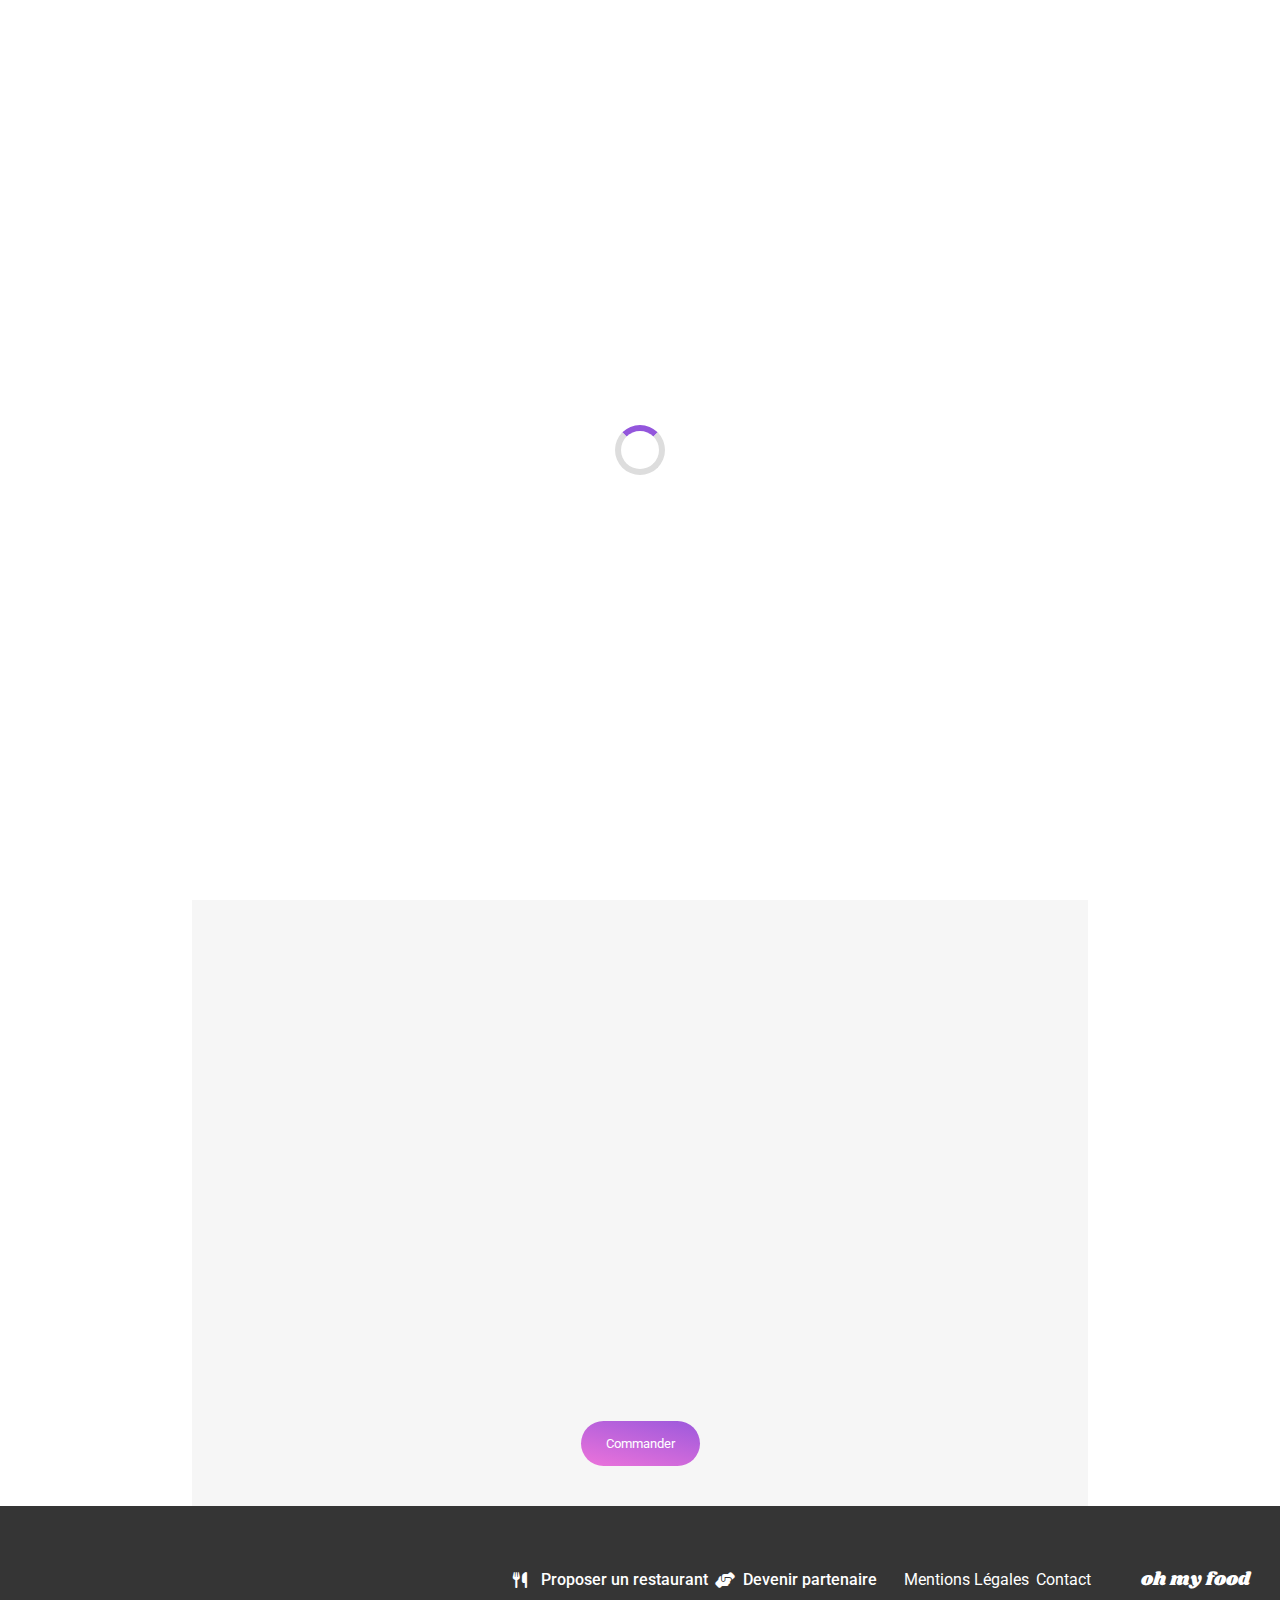
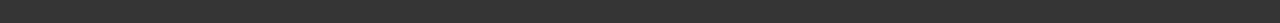
<file: restaurants/restaurant_1.html>
<!DOCTYPE html>
<html lang="en">
  <head>
    <meta charset="UTF-8" />
    <meta name="viewport" content="width=device-width, initial-scale=1.0" />
    <title>Document</title>
    <link
      href="https://fonts.googleapis.com/css2?family=Roboto:wght@400;700&family=Shrikhand&display=swap"
      rel="stylesheet"
    />
    <link
      rel="stylesheet"
      href="https://cdnjs.cloudflare.com/ajax/libs/font-awesome/6.5.2/css/all.min.css"
    />
    <link rel="stylesheet" href="/resources/css/index.css" />
  </head>
  <body>
    <div class="loader-overlay">
      <div class="spinner"></div>
    </div>
    <div class="layout">
      <header class="header">
        <img
          class="logo_img"
          alt="logo"
          src="/resources/assets/images/logo/ohmyfood.png"
        />
        <a href="/index.html" class="header_link"
          ><i class="fa-solid fa-arrow-left header_icon"></i
        ></a>
      </header>
      <main class="main-restaurant">
        <div class="resturant_hero">
          <img
            src="/resources/assets/images/restaurants/rest_1.jpg"
            alt="restaurant 1"
            class="restaurant_hero_img"
          />
          <div class="block">
            <div class="block_header">
              <h1 class="block_title">La palette du goût</h1>
              <svg
                class="heart-icon"
                width="22"
                height="21"
                viewBox="0 0 22 21"
                fill="none"
                xmlns="http://www.w3.org/2000/svg"
              >
                <path
                  d="M12.2207 2.40527C14.1599 0.222558 17.2057 -0.147219 19.3223 1.62402L19.5244 1.80176C21.9408 4.05164 22.1447 8.0625 20.1152 10.6074L19.9121 10.8496L11.5977 20.2148C11.2807 20.5716 10.8021 20.5941 10.4648 20.2822L10.3994 20.2148L2.08496 10.8496C-0.0847856 8.40259 -0.0235333 4.38556 2.25 2.02539L2.47656 1.80176C4.53112 -0.108075 7.5843 0.134683 9.58887 2.19922L9.78027 2.40527L10.627 3.35742L11.001 3.77734L11.374 3.35742L12.2207 2.40527Z"
                  stroke="#101010"
                />
              </svg>
            </div>
            <div class="block_list">
              <section class="block_info">
                <span class="block_info_title">Entrées</span>
                <div class="block_info_card">
                  <h4>Fricassée d'escargots</h4>
                  <div class="block_info_card_details">
                    <span>Au piment d'Espelette</span>
                    <span class="price">25€</span>
                  </div>
                  <div class="check-slide">
                    <i class="fa-solid fa-circle-check"></i>
                  </div>
                </div>
                <div class="block_info_card">
                  <h4>Foie gras de canard mi-cuit</h4>
                  <div class="block_info_card_details">
                    <span>Et ses copeaux de truffe noire</span>
                    <span class="price">35€</span>
                  </div>
                  <div class="check-slide">
                    <i class="fa-solid fa-circle-check"></i>
                  </div>
                </div>
                <div class="block_info_card">
                  <h4>Œuf au plat</h4>
                  <div class="block_info_card_details">
                    <span>Assaisonné à la truffe sur lit de caviar</span>
                    <span class="price">20€</span>
                  </div>
                  <div class="check-slide">
                    <i class="fa-solid fa-circle-check"></i>
                  </div>
                </div>
              </section>
              <section class="block_info">
                <span class="block_info_title">Plats</span>
                <div class="block_info_card">
                  <h4>Filet de bœuf aux herbes</h4>
                  <div class="block_info_card_details">
                    <span>Accompagné de sa ribambelle de légumes</span>
                    <span class="price">40€</span>
                  </div>
                  <div class="check-slide">
                    <i class="fa-solid fa-circle-check"></i>
                  </div>
                </div>
                <div class="block_info_card">
                  <h4>Parmentier de queue de bœuf</h4>
                  <div class="block_info_card_details">
                    <span>À la truffe noire sur sa purée de panais</span>
                    <span class="price">35€</span>
                  </div>
                  <div class="check-slide">
                    <i class="fa-solid fa-circle-check"></i>
                  </div>
                </div>
                <div class="block_info_card">
                  <h4>Filet de turbot</h4>
                  <div class="block_info_card_details">
                    <span>Aux agrumes</span>
                    <span class="price">44€</span>
                  </div>
                  <div class="check-slide">
                    <i class="fa-solid fa-circle-check"></i>
                  </div>
                </div>
              </section>
              <section class="block_info">
                <span class="block_info_title">Desserts</span>
                <div class="block_info_card">
                  <h4>Paris-Brest</h4>
                  <div class="block_info_card_details">
                    <span>Revisité</span>
                    <span class="price">18€</span>
                  </div>
                  <div class="check-slide">
                    <i class="fa-solid fa-circle-check"></i>
                  </div>
                </div>
                <div class="block_info_card">
                  <h4>Macaron au chocolat d'exception</h4>
                  <div class="block_info_card_details">
                    <span>Et glace à la vanille de Madagascar</span>
                    <span class="price">22€</span>
                  </div>
                  <div class="check-slide">
                    <i class="fa-solid fa-circle-check"></i>
                  </div>
                </div>
                <div class="block_info_card">
                  <h4>Mousse au chocolat</h4>
                  <div class="block_info_card_details">
                    <span>Au piment d'Espelette et à la truffe noire</span>
                    <span class="price">23€</span>
                  </div>
                  <div class="check-slide">
                    <i class="fa-solid fa-circle-check"></i>
                  </div>
                </div>
              </section>
              <div class="command_btn">
                <button class="global_btn">Commander</button>
              </div>
            </div>
          </div>
        </div>
      </main>
      <footer class="footer">
        <h3 class="footer_logo">oh my food</h3>
        <ul class="footer_list">
          <li>
            <a href="#" class="footer_list_bold"
              ><i class="fa-solid fa-utensils"></i> Proposer un restaurant</a
            >
          </li>
          <li>
            <a href="#" class="footer_list_bold">
              <i class="fa-solid fa-handshake-angle"></i> Devenir partenaire</a
            >
          </li>
          <li class="footer_link"><a href="#">Mentions Légales</a></li>
          <li><a href="#">Contact</a></li>
        </ul>
      </footer>
    </div>
  </body>
</html>
</file>
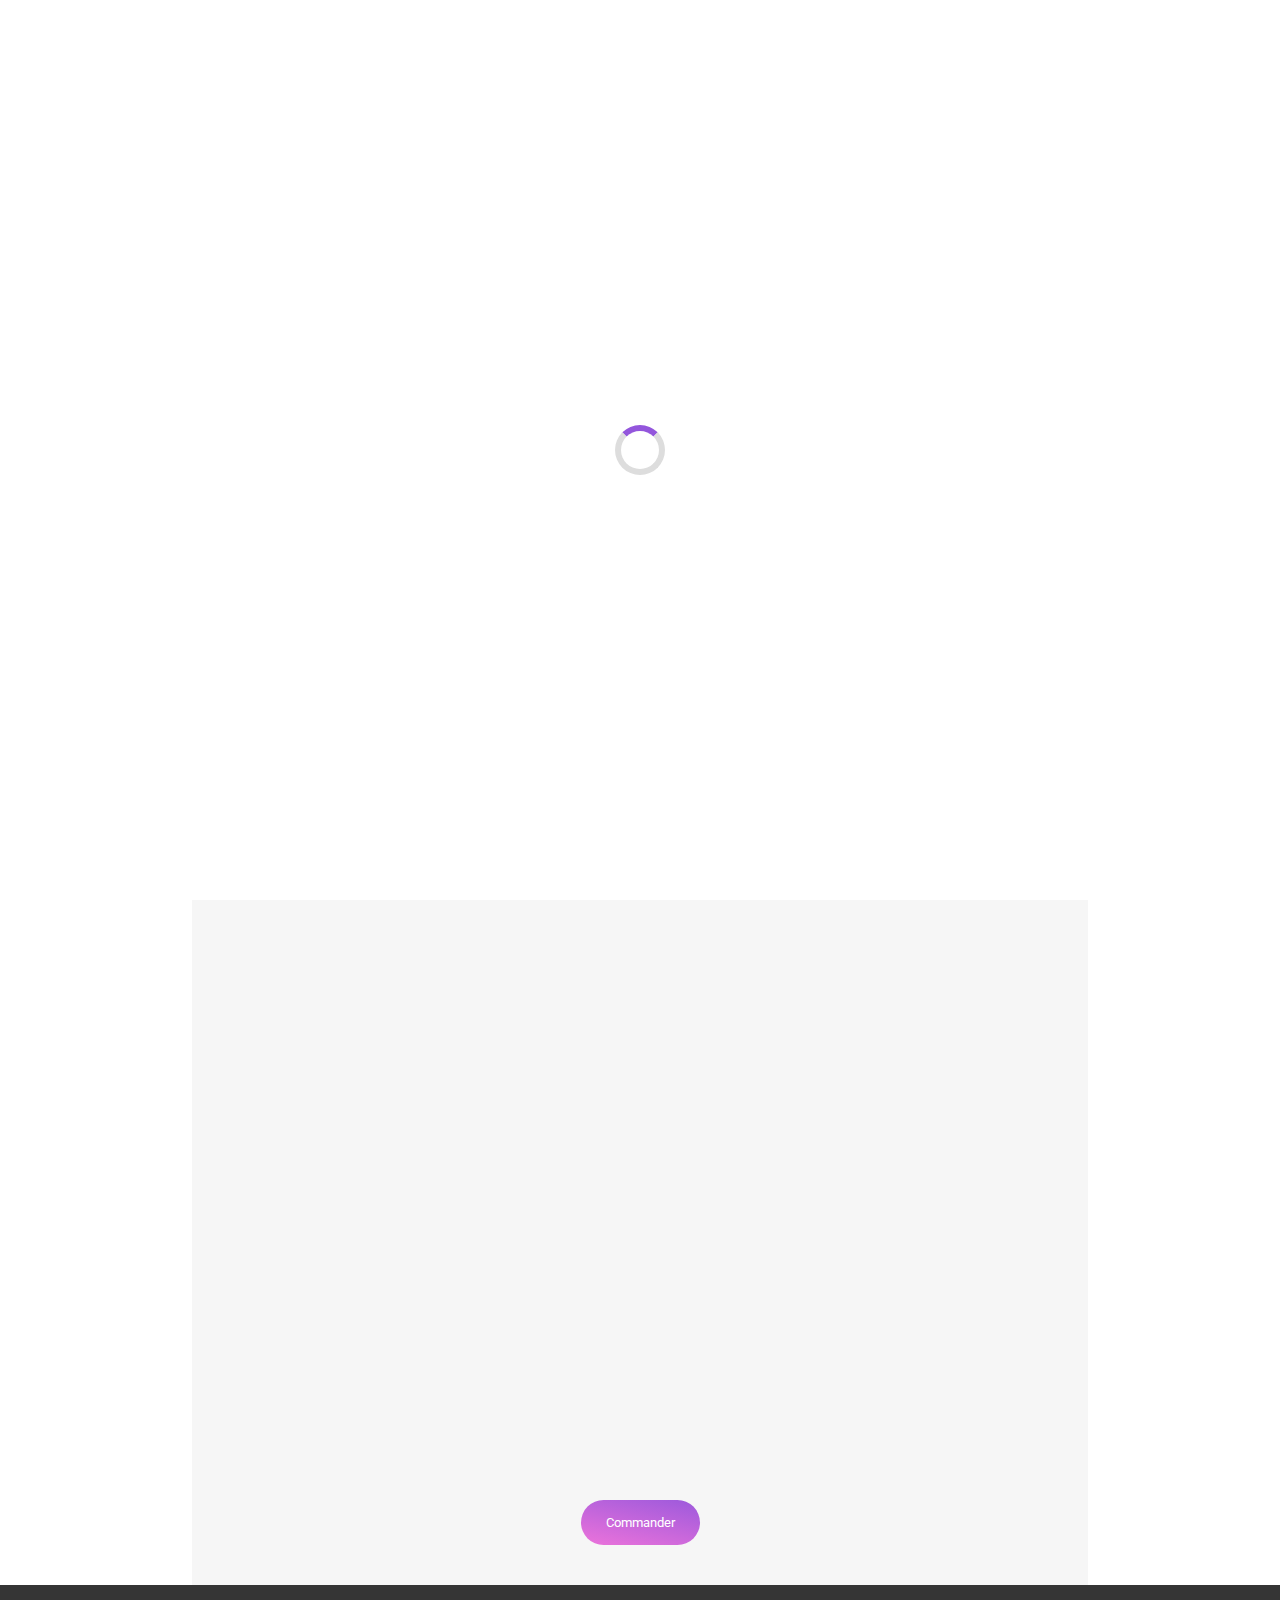
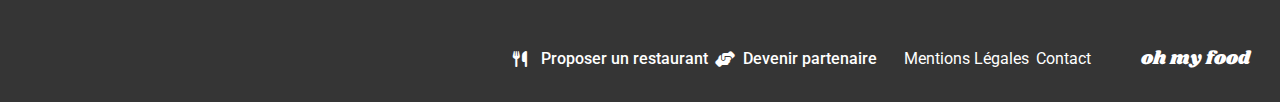
<file: restaurants/restaurant_2.html>
<!DOCTYPE html>
<html lang="en">
  <head>
    <meta charset="UTF-8" />
    <meta name="viewport" content="width=device-width, initial-scale=1.0" />
    <title>Document</title>
    <link
      href="https://fonts.googleapis.com/css2?family=Roboto:wght@400;700&family=Shrikhand&display=swap"
      rel="stylesheet"
    />
    <link
      rel="stylesheet"
      href="https://cdnjs.cloudflare.com/ajax/libs/font-awesome/6.5.2/css/all.min.css"
    />
    <link rel="stylesheet" href="/resources/css/index.css" />
  </head>
  <body>
    <div class="loader-overlay">
      <div class="spinner"></div>
    </div>
    <div class="layout">
      <header class="header">
        <img
          class="logo_img"
          alt="logo"
          src="/resources/assets/images/logo/ohmyfood.png"
        />
        <a href="/index.html" class="header_link"
          ><i class="fa-solid fa-arrow-left header_icon"></i
        ></a>
      </header>
      <main class="main-restaurant">
        <div class="resturant_hero">
          <img
            src="/resources/assets/images/restaurants/rest_2.jpg"
            alt="restaurant 1"
            class="restaurant_hero_img"
          />
          <div class="block">
            <div class="block_header">
              <h1 class="block_title">La note enchantée</h1>
              <svg
                class="heart-icon"
                width="22"
                height="21"
                viewBox="0 0 22 21"
                fill="none"
                xmlns="http://www.w3.org/2000/svg"
              >
                <path
                  d="M12.2207 2.40527C14.1599 0.222558 17.2057 -0.147219 19.3223 1.62402L19.5244 1.80176C21.9408 4.05164 22.1447 8.0625 20.1152 10.6074L19.9121 10.8496L11.5977 20.2148C11.2807 20.5716 10.8021 20.5941 10.4648 20.2822L10.3994 20.2148L2.08496 10.8496C-0.0847856 8.40259 -0.0235333 4.38556 2.25 2.02539L2.47656 1.80176C4.53112 -0.108075 7.5843 0.134683 9.58887 2.19922L9.78027 2.40527L10.627 3.35742L11.001 3.77734L11.374 3.35742L12.2207 2.40527Z"
                  stroke="#101010"
                />
              </svg>
            </div>
            <div class="block_list">
              <section class="block_info">
                <span class="block_info_title">Entrées</span>
                <div class="block_info_card">
                  <h4>Ravioles de foie gras</h4>
                  <div class="block_info_card_details">
                    <span>Accompagnées de leur crème à la truffe</span>
                    <span class="price">25€</span>
                  </div>
                  <div class="check-slide">
                    <i class="fa-solid fa-circle-check"></i>
                  </div>
                </div>
                <div class="block_info_card">
                  <h4>Caviar osciètre</h4>
                  <div class="block_info_card_details">
                    <span>Sur blini à la farine de blé noir</span>
                    <span class="price">35€</span>
                  </div>
                  <div class="check-slide">
                    <i class="fa-solid fa-circle-check"></i>
                  </div>
                </div>
                <div class="block_info_card">
                  <h4>Homard et espuma de potiron</h4>
                  <div class="block_info_card_details">
                    <span>Marinés aux zestes d'orange</span>
                    <span class="price">20€</span>
                  </div>
                  <div class="check-slide">
                    <i class="fa-solid fa-circle-check"></i>
                  </div>
                </div>
                <div class="block_info_card">
                  <h4>Foie gras de canard cuit entier</h4>
                  <div class="block_info_card_details">
                    <span>Confiture de figue et pain toasté</span>
                    <span class="price">35€</span>
                  </div>
                  <div class="check-slide">
                    <i class="fa-solid fa-circle-check"></i>
                  </div>
                </div>
              </section>
              <section class="block_info">
                <span class="block_info_title">Plats</span>
                <div class="block_info_card">
                  <h4>Noix de coquilles Saint-Jacques</h4>
                  <div class="block_info_card_details">
                    <span>Sur lit de purée de céleri-rave</span>
                    <span class="price">40€</span>
                  </div>
                  <div class="check-slide">
                    <i class="fa-solid fa-circle-check"></i>
                  </div>
                </div>
                <div class="block_info_card">
                  <h4>Langoustine poêlée</h4>
                  <div class="block_info_card_details">
                    <span>Purée de patate douce</span>
                    <span class="price">35€</span>
                  </div>
                  <div class="check-slide">
                    <i class="fa-solid fa-circle-check"></i>
                  </div>
                </div>
                <div class="block_info_card">
                  <h4>Mijoté de queue de bœuf</h4>
                  <div class="block_info_card_details">
                    <span>Et riz sauvage aux zestes de citron</span>
                    <span class="price">44€</span>
                  </div>
                  <div class="check-slide">
                    <i class="fa-solid fa-circle-check"></i>
                  </div>
                </div>
              </section>
              <section class="block_info">
                <span class="block_info_title">Desserts</span>
                <div class="block_info_card">
                  <h4>Macaron noisette et chocolat</h4>
                  <div class="block_info_card_details">
                    <span>Glace au caramel brun et sel de Guérande</span>
                    <span class="price">18€</span>
                  </div>
                  <div class="check-slide">
                    <i class="fa-solid fa-circle-check"></i>
                  </div>
                </div>
                <div class="block_info_card">
                  <h4>Baba au rhum revisité</h4>
                  <div class="block_info_card_details">
                    <span>Avec son coulis de citron</span>
                    <span class="price">22€</span>
                  </div>
                  <div class="check-slide">
                    <i class="fa-solid fa-circle-check"></i>
                  </div>
                </div>
                <div class="block_info_card">
                  <h4>Tarte au citron meringuée</h4>
                  <div class="block_info_card_details">
                    <span>Déstructurée</span>
                    <span class="price">23€</span>
                  </div>
                  <div class="check-slide">
                    <i class="fa-solid fa-circle-check"></i>
                  </div>
                </div>
              </section>
              <div class="command_btn">
                <button class="global_btn">Commander</button>
              </div>
            </div>
          </div>
        </div>
      </main>
      <footer class="footer">
        <h3 class="footer_logo">oh my food</h3>
        <ul class="footer_list">
          <li>
            <a href="#" class="footer_list_bold"
              ><i class="fa-solid fa-utensils"></i> Proposer un restaurant</a
            >
          </li>
          <li>
            <a href="#" class="footer_list_bold">
              <i class="fa-solid fa-handshake-angle"></i> Devenir partenaire</a
            >
          </li>
          <li class="footer_link"><a href="#">Mentions Légales</a></li>
          <li><a href="#">Contact</a></li>
        </ul>
      </footer>
    </div>
  </body>
</html>
</file>
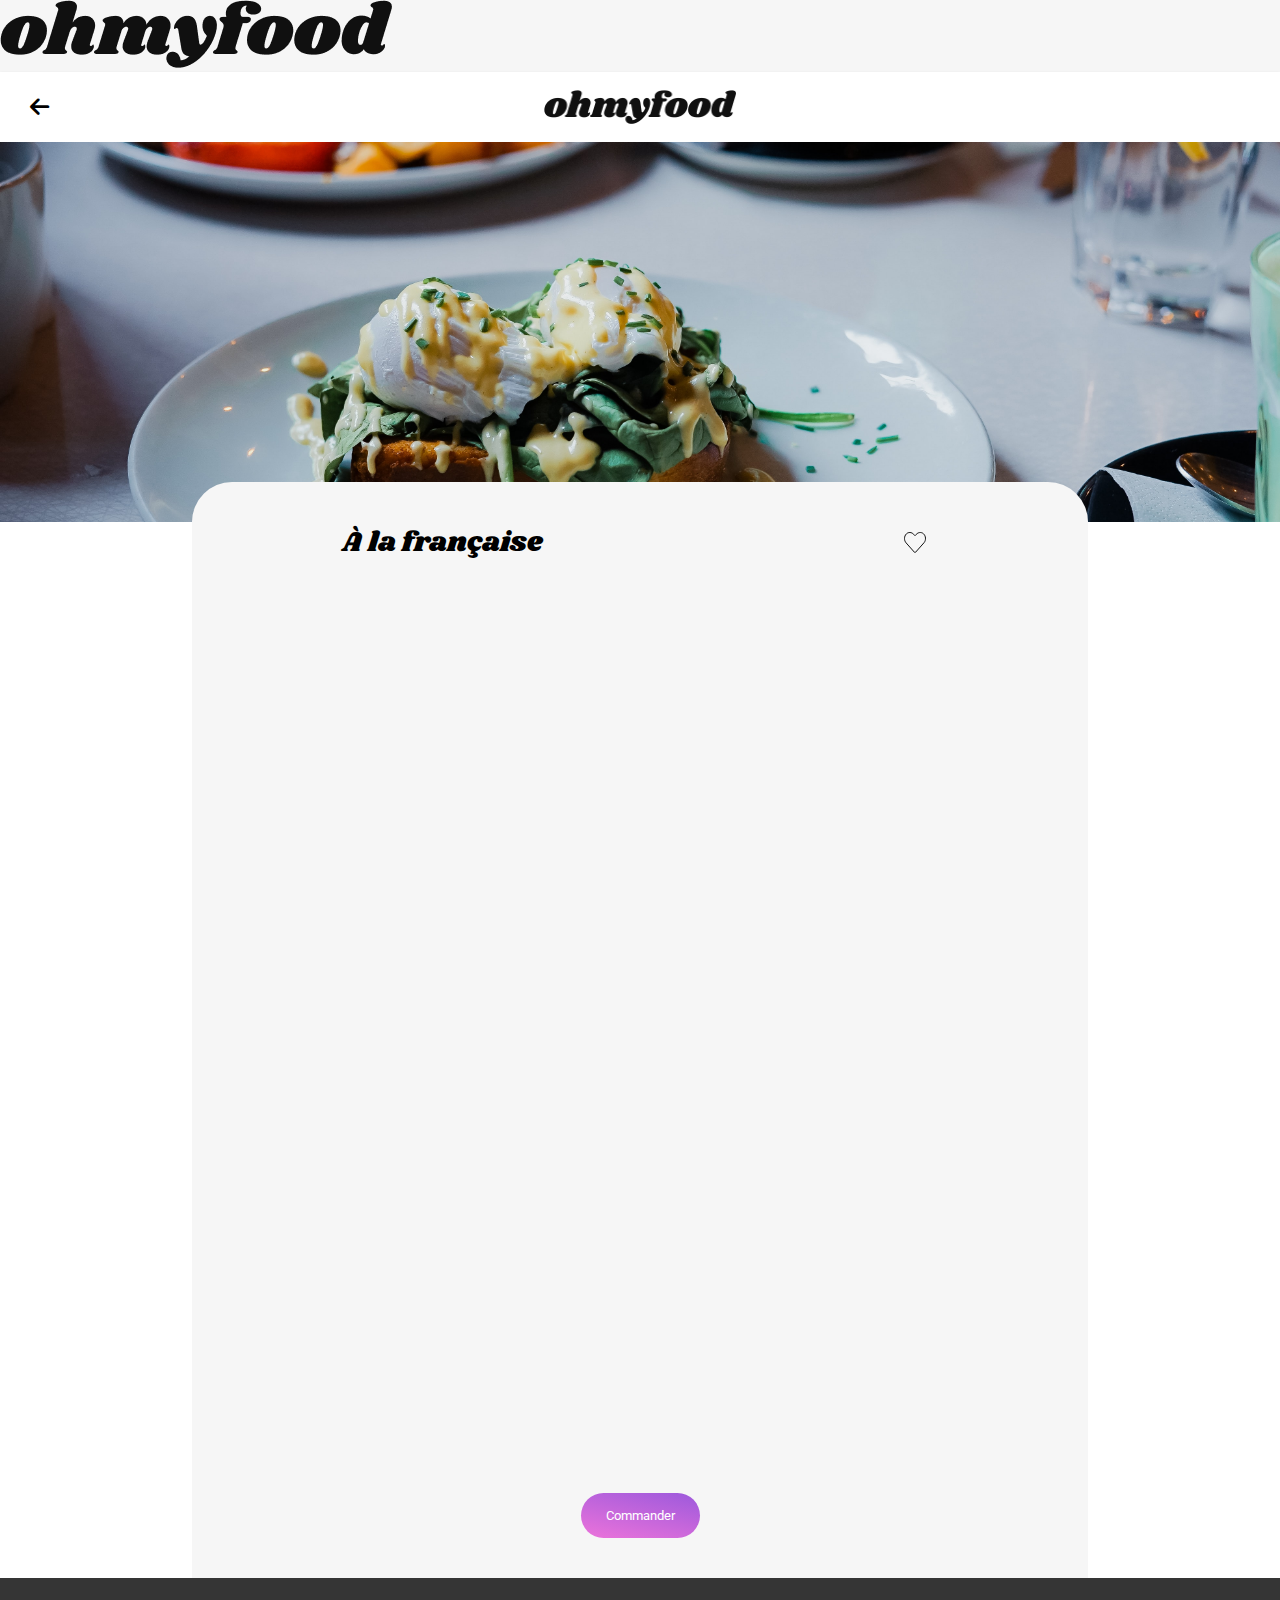
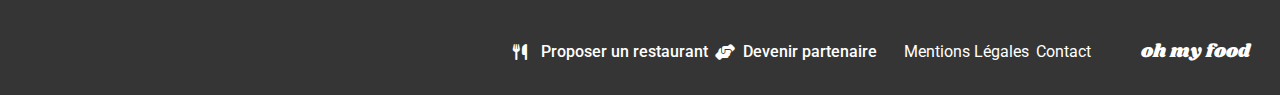
<file: restaurants/restaurant_3.html>
<!DOCTYPE html>
<html lang="en">
  <head>
    <meta charset="UTF-8" />
    <meta name="viewport" content="width=device-width, initial-scale=1.0" />
    <title>Document</title>
    <link
      href="https://fonts.googleapis.com/css2?family=Roboto:wght@400;700&family=Shrikhand&display=swap"
      rel="stylesheet"
    />
    <link
      rel="stylesheet"
      href="https://cdnjs.cloudflare.com/ajax/libs/font-awesome/6.5.2/css/all.min.css"
    />
    <link rel="stylesheet" href="/resources/css/index.css" />
  </head>
  <body>
    <div class="loader">
      <img
        class="loader-logo"
        alt="logo"
        src="/resources/assets/images/logo/ohmyfood.png"
      />
    </div>
    <div class="layout">
      <header class="header">
        <img
          class="logo_img"
          alt="logo"
          src="/resources/assets/images/logo/ohmyfood.png"
        />
        <a href="/index.html" class="header_link"
          ><i class="fa-solid fa-arrow-left header_icon"></i
        ></a>
      </header>
      <main class="main-restaurant">
        <div class="resturant_hero">
          <img
            src="/resources/assets/images/restaurants/rest_3.jpg"
            alt="restaurant 1"
            class="restaurant_hero_img"
          />
          <div class="block">
            <div class="block_header">
              <h1 class="block_title">À la française</h1>
              <svg
                class="heart-icon"
                width="22"
                height="21"
                viewBox="0 0 22 21"
                fill="none"
                xmlns="http://www.w3.org/2000/svg"
              >
                <path
                  d="M12.2207 2.40527C14.1599 0.222558 17.2057 -0.147219 19.3223 1.62402L19.5244 1.80176C21.9408 4.05164 22.1447 8.0625 20.1152 10.6074L19.9121 10.8496L11.5977 20.2148C11.2807 20.5716 10.8021 20.5941 10.4648 20.2822L10.3994 20.2148L2.08496 10.8496C-0.0847856 8.40259 -0.0235333 4.38556 2.25 2.02539L2.47656 1.80176C4.53112 -0.108075 7.5843 0.134683 9.58887 2.19922L9.78027 2.40527L10.627 3.35742L11.001 3.77734L11.374 3.35742L12.2207 2.40527Z"
                  stroke="#101010"
                />
              </svg>
            </div>
            <div class="block_list">
              <section class="block_info">
                <span class="block_info_title">Entrées</span>
                <div class="block_info_card">
                  <h4>Tartare de poulpe acidulé</h4>
                  <div class="block_info_card_details">
                    <span>Aux zestes d'orange</span>
                    <span class="price">25€</span>
                  </div>
                  <div class="check-slide">
                    <i class="fa-solid fa-circle-check"></i>
                  </div>
                </div>
                <div class="block_info_card">
                  <h4>Velouté de légumes d'antan</h4>
                  <div class="block_info_card_details">
                    <span>Carotte, panais, topinambour</span>
                    <span class="price">35€</span>
                  </div>
                  <div class="check-slide">
                    <i class="fa-solid fa-circle-check"></i>
                  </div>
                </div>
                <div class="block_info_card">
                  <h4>Soupe à l'oignon</h4>
                  <div class="block_info_card_details">
                    <span>Revisitée</span>
                    <span class="price">20€</span>
                  </div>
                  <div class="check-slide">
                    <i class="fa-solid fa-circle-check"></i>
                  </div>
                </div>
              </section>
              <section class="block_info">
                <span class="block_info_title">Plats</span>
                <div class="block_info_card">
                  <h4>Coquilles Saint-Jacques</h4>
                  <div class="block_info_card_details">
                    <span>Accompagnées d'une purée de panais</span>
                    <span class="price">40€</span>
                  </div>
                  <div class="check-slide">
                    <i class="fa-solid fa-circle-check"></i>
                  </div>
                </div>
                <div class="block_info_card">
                  <h4>Magret de canard</h4>
                  <div class="block_info_card_details">
                    <span>Et parmentier de pommes de terre</span>
                    <span class="price">35€</span>
                  </div>
                  <div class="check-slide">
                    <i class="fa-solid fa-circle-check"></i>
                  </div>
                </div>
                <div class="block_info_card">
                  <h4>Pigeonneau d’Ille-et-Vilaine</h4>
                  <div class="block_info_card_details">
                    <span>Sur son lit de gnocchis aux légumes</span>
                    <span class="price">44€</span>
                  </div>
                  <div class="check-slide">
                    <i class="fa-solid fa-circle-check"></i>
                  </div>
                </div>
              </section>
              <section class="block_info">
                <span class="block_info_title">Desserts</span>
                <div class="block_info_card">
                  <h4>Pétales de violettes glacés</h4>
                  <div class="block_info_card_details">
                    <span>Et purée de noisettes</span>
                    <span class="price">18€</span>
                  </div>
                  <div class="check-slide">
                    <i class="fa-solid fa-circle-check"></i>
                  </div>
                </div>
                <div class="block_info_card">
                  <h4>Fondant au chocolat</h4>
                  <div class="block_info_card_details">
                    <span>Revisité</span>
                    <span class="price">22€</span>
                  </div>
                  <div class="check-slide">
                    <i class="fa-solid fa-circle-check"></i>
                  </div>
                </div>
                <div class="block_info_card">
                  <h4>Millefeuille croustillant</h4>
                  <div class="block_info_card_details">
                    <span>Myrtilles et pâte d’amande</span>
                    <span class="price">23€</span>
                  </div>
                  <div class="check-slide">
                    <i class="fa-solid fa-circle-check"></i>
                  </div>
                </div>
              </section>
              <div class="command_btn">
                <button class="global_btn">Commander</button>
              </div>
            </div>
          </div>
        </div>
      </main>
      <footer class="footer">
        <h3 class="footer_logo">oh my food</h3>
        <ul class="footer_list">
          <li>
            <a href="#" class="footer_list_bold"
              ><i class="fa-solid fa-utensils"></i> Proposer un restaurant</a
            >
          </li>
          <li>
            <a href="#" class="footer_list_bold">
              <i class="fa-solid fa-handshake-angle"></i> Devenir partenaire</a
            >
          </li>
          <li class="footer_link"><a href="#">Mentions Légales</a></li>
          <li><a href="#">Contact</a></li>
        </ul>
      </footer>
    </div>

    <script src="/script.js"></script>
  </body>
</html>
</file>
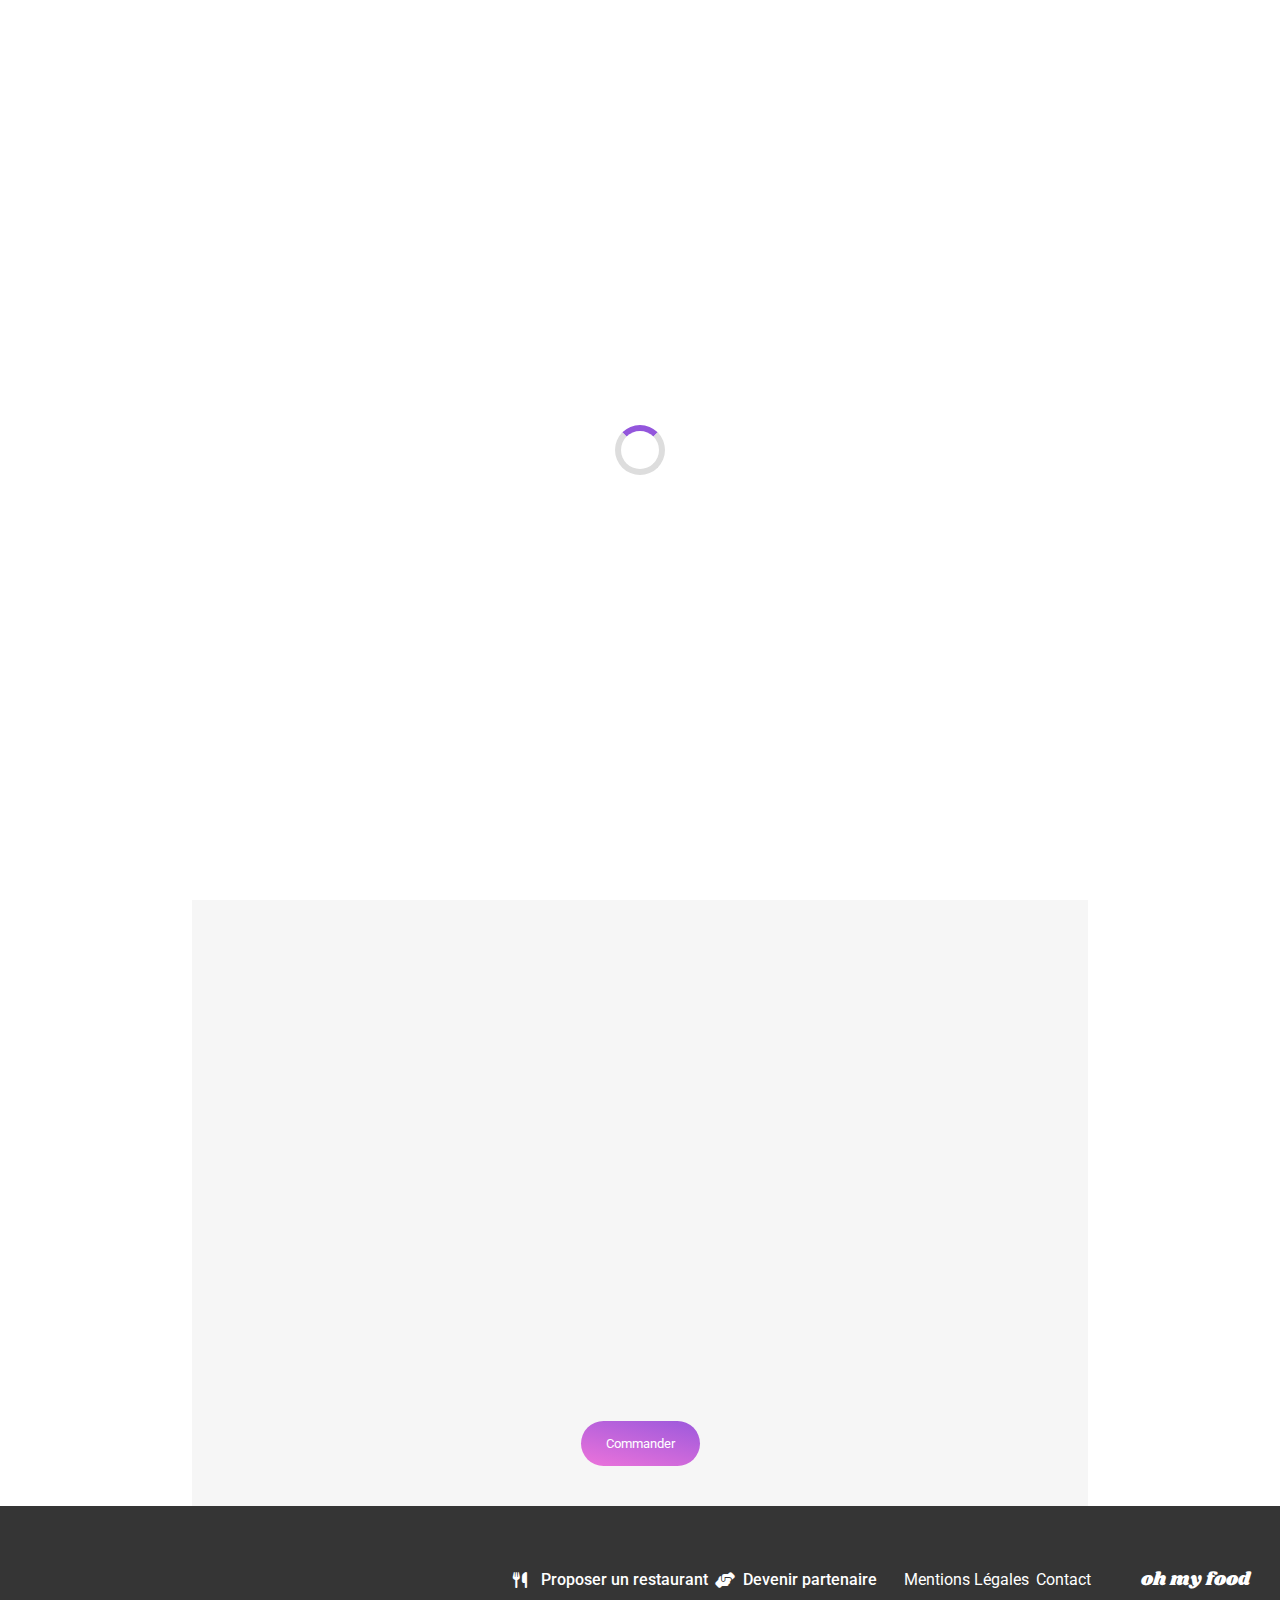
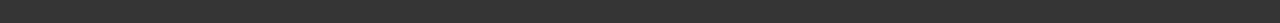
<file: restaurants/restaurant_4.html>
<!DOCTYPE html>
<html lang="en">
  <head>
    <meta charset="UTF-8" />
    <meta name="viewport" content="width=device-width, initial-scale=1.0" />
    <title>Document</title>
    <link
      href="https://fonts.googleapis.com/css2?family=Roboto:wght@400;700&family=Shrikhand&display=swap"
      rel="stylesheet"
    />
    <link
      rel="stylesheet"
      href="https://cdnjs.cloudflare.com/ajax/libs/font-awesome/6.5.2/css/all.min.css"
    />
    <link rel="stylesheet" href="/resources/css/index.css" />
  </head>
  <body>
    <div class="loader-overlay">
      <div class="spinner"></div>
    </div>
    <div class="layout">
      <header class="header">
        <img
          class="logo_img"
          alt="logo"
          src="/resources/assets/images/logo/ohmyfood.png"
        />
        <a href="/index.html" class="header_link"
          ><i class="fa-solid fa-arrow-left header_icon"></i
        ></a>
      </header>
      <main class="main-restaurant">
        <div class="resturant_hero">
          <img
            src="/resources/assets/images/restaurants/rest_4.jpg"
            alt="restaurant 1"
            class="restaurant_hero_img"
          />
          <div class="block">
            <div class="block_header">
              <h1 class="block_title">Le délice des sens</h1>
              <svg
                class="heart-icon"
                width="22"
                height="21"
                viewBox="0 0 22 21"
                fill="none"
                xmlns="http://www.w3.org/2000/svg"
              >
                <path
                  d="M12.2207 2.40527C14.1599 0.222558 17.2057 -0.147219 19.3223 1.62402L19.5244 1.80176C21.9408 4.05164 22.1447 8.0625 20.1152 10.6074L19.9121 10.8496L11.5977 20.2148C11.2807 20.5716 10.8021 20.5941 10.4648 20.2822L10.3994 20.2148L2.08496 10.8496C-0.0847856 8.40259 -0.0235333 4.38556 2.25 2.02539L2.47656 1.80176C4.53112 -0.108075 7.5843 0.134683 9.58887 2.19922L9.78027 2.40527L10.627 3.35742L11.001 3.77734L11.374 3.35742L12.2207 2.40527Z"
                  stroke="#101010"
                />
              </svg>
            </div>
            <div class="block_list">
              <section class="block_info">
                <span class="block_info_title">Entrées</span>
                <div class="block_info_card">
                  <h4>Tartare de thon</h4>
                  <div class="block_info_card_details">
                    <span>Assaisonné au yuzu</span>
                    <span class="price">25€</span>
                  </div>
                  <div class="check-slide">
                    <i class="fa-solid fa-circle-check"></i>
                  </div>
                </div>
                <div class="block_info_card">
                  <h4>Bouchée de homard croustillant</h4>
                  <div class="block_info_card_details">
                    <span>Et sa farandole de petits légumes</span>
                    <span class="price">35€</span>
                  </div>
                  <div class="check-slide">
                    <i class="fa-solid fa-circle-check"></i>
                  </div>
                </div>
                <div class="block_info_card">
                  <h4>Velouté de cèpes</h4>
                  <div class="block_info_card_details">
                    <span>Aux truffes</span>
                    <span class="price">20€</span>
                  </div>
                  <div class="check-slide">
                    <i class="fa-solid fa-circle-check"></i>
                  </div>
                </div>
              </section>
              <section class="block_info">
                <span class="block_info_title">Plats</span>
                <div class="block_info_card">
                  <h4>Poulet rôti aux herbes de Provence</h4>
                  <div class="block_info_card_details">
                    <span>Et sa crème de truffe</span>
                    <span class="price">40€</span>
                  </div>
                  <div class="check-slide">
                    <i class="fa-solid fa-circle-check"></i>
                  </div>
                </div>
                <div class="block_info_card">
                  <h4>Langouste rôtie</h4>
                  <div class="block_info_card_details">
                    <span>Et ses légumes de saison</span>
                    <span class="price">35€</span>
                  </div>
                  <div class="check-slide">
                    <i class="fa-solid fa-circle-check"></i>
                  </div>
                </div>
                <div class="block_info_card">
                  <h4>Côte de bœuf Angus</h4>
                  <div class="block_info_card_details">
                    <span>Et sa purée de panias</span>
                    <span class="price">44€</span>
                  </div>
                  <div class="check-slide">
                    <i class="fa-solid fa-circle-check"></i>
                  </div>
                </div>
              </section>
              <section class="block_info">
                <span class="block_info_title">Desserts</span>
                <div class="block_info_card">
                  <h4>Farandole de desserts</h4>
                  <div class="block_info_card_details">
                    <span>Du chef</span>
                    <span class="price">18€</span>
                  </div>
                  <div class="check-slide">
                    <i class="fa-solid fa-circle-check"></i>
                  </div>
                </div>
                <div class="block_info_card">
                  <h4>Crème brulée</h4>
                  <div class="block_info_card_details">
                    <span>Revisitée</span>
                    <span class="price">22€</span>
                  </div>
                  <div class="check-slide">
                    <i class="fa-solid fa-circle-check"></i>
                  </div>
                </div>
                <div class="block_info_card">
                  <h4>Tiramisu</h4>
                  <div class="block_info_card_details">
                    <span>À la noisette</span>
                    <span class="price">23€</span>
                  </div>
                  <div class="check-slide">
                    <i class="fa-solid fa-circle-check"></i>
                  </div>
                </div>
              </section>
              <div class="command_btn">
                <button class="global_btn">Commander</button>
              </div>
            </div>
          </div>
        </div>
      </main>
      <footer class="footer">
        <h3 class="footer_logo">oh my food</h3>
        <ul class="footer_list">
          <li>
            <a href="#" class="footer_list_bold"
              ><i class="fa-solid fa-utensils"></i> Proposer un restaurant</a
            >
          </li>
          <li>
            <a href="#" class="footer_list_bold">
              <i class="fa-solid fa-handshake-angle"></i> Devenir partenaire</a
            >
          </li>
          <li class="footer_link"><a href="#">Mentions Légales</a></li>
          <li><a href="#">Contact</a></li>
        </ul>
      </footer>
    </div>
  </body>
</html>
</file>
<file: resources/css/index.css>
.header_link {
  position: absolute;
  top: 50%;
  transform: translateY(-50%);
  left: 30px;
}

.main-restaurant {
  background-color: white;
  display: flex;
  flex-direction: column;
}

.header_icon {
  font-size: 22px;
}

.resturant_hero {
  width: 100%;
  position: relative;
  display: flex;
  flex-direction: column;
  justify-content: center;
}

.restaurant_hero_img {
  width: 100%;
  height: 250px;
  object-fit: cover;
}

.block {
  background-color: var(--bg-color-gray);
  border-top-right-radius: 40px;
  border-top-left-radius: 40px;
  padding: 20px;
  margin-top: -65px;
  position: relative;
  width: 100%;
}

.block_header {
  display: flex;
  align-items: center;
  justify-content: space-between;
  padding-right: 12px;
}

.block_title {
  font-size: 28px;
  font-weight: 100;
  font-family: "Shrikhand";
}

.block_list {
  display: flex;
  flex-direction: column;
  gap: 20px;
}

.block_info {
  display: flex;
  flex-direction: column;
  gap: 10px;
  margin-top: 10px;
  opacity: 0;
  transform: translateY(30px);
  animation: fadeInUp 0.6s ease forwards;
}

.block_info_title {
  margin-top: 10px;
  text-transform: uppercase;
  font-weight: 100;
  position: relative;
  display: inline-block;
  margin-bottom: 4px;
}

.block_info_title::after {
  content: "";
  display: block;
  width: 35px;
  height: 2px;
  background-color: #99E2D0;
  margin-top: 8px;
}

.block_info_card {
  padding: 15px;
  border-radius: 15px;
  background-color: white;
  box-shadow: rgba(99, 99, 99, 0.2) 0px 2px 8px 0px;
  position: relative;
  overflow: hidden;
  cursor: pointer;
  transition: background-color 0.3s ease;
}

.block_info_card:hover {
  background-color: #f6fffb;
}

.block_info_card_details {
  margin-top: 5px;
  display: flex;
  justify-content: space-between;
  font-size: 13px;
  align-items: center;
  gap: 10px;
  padding-right: 0;
  transition: padding-right 0.3s ease;
}

.block_info_card:hover .block_info_card_details {
  padding-right: 60px;
}

.block_info_card_details span:first-child {
  overflow: hidden;
  text-overflow: ellipsis;
  white-space: nowrap;
  flex: 1;
}

.price {
  font-weight: bold;
  flex-shrink: 0;
}

.check-slide {
  background-color: #99e2d0;
  color: white;
  padding: 10px;
  border-top-right-radius: 10px;
  border-bottom-right-radius: 10px;
  position: absolute;
  right: -60px;
  width: 50px;
  top: 0;
  bottom: 0;
  display: flex;
  align-items: center;
  justify-content: center;
  transition: right 0.3s ease;
}

.block_info_card:hover .check-slide {
  right: 0;
}

.command_btn {
  display: flex;
  justify-content: center;
}

.block_info:nth-of-type(1) {
  animation-delay: 3.5s;
}

.block_info:nth-of-type(2) {
  animation-delay: 4s;
}

.block_info:nth-of-type(3) {
  animation-delay: 5s;
}

@media (min-width: 768px) {
  .resturant_hero {
    align-items: center;
  }
  .restaurant_hero_img {
    height: 300px;
  }
  .block {
    width: 90%;
    padding: 20px 50px;
  }
}
@media (min-width: 1024px) {
  .restaurant_hero_img {
    height: 380px;
  }
  .block {
    width: 70%;
    padding: 40px 150px;
    margin-top: -40px;
  }
}
.location_block {
  padding: 14px;
  display: flex;
  gap: 12px;
  justify-content: center;
  align-items: center;
  background-color: #eaeaea;
  box-shadow: 0px 4px 4px rgba(0, 0, 0, 0.25);
}

.home_hero {
  display: flex;
  flex-direction: column;
  align-items: center;
  text-align: center;
  gap: 20px;
  padding: 40px;
}

.home_hero_desc {
  color: grey;
}

.functioning {
  background-color: white;
  padding: 50px 25px;
  display: flex;
  flex-direction: column;
  gap: 20px;
}

.functioning_list {
  padding-left: 10px;
  display: flex;
  flex-direction: column;
  gap: 20px;
}

.functioning_card {
  position: relative;
  display: flex;
  align-items: center;
  gap: 15px;
  background-color: var(--bg-color-gray);
  padding: 25px 0;
  padding-left: 35px;
  border-radius: 15px;
}

.functioning_number {
  position: absolute;
  left: -10px;
  top: 50%;
  transform: translateY(-50%);
  background-color: var(--primary-color);
  height: 25px;
  width: 25px;
  border-radius: 100%;
  display: flex;
  justify-content: center;
  align-items: center;
  color: white;
}

.restaurants {
  padding: 50px 25px;
  display: flex;
  flex-direction: column;
  gap: 20px;
}

.restaurants_list {
  display: grid;
  grid-template-columns: repeat(1, 1fr);
  gap: 20px;
}

.restaurants_card {
  background-color: var(--bg-color-white);
  border-bottom-left-radius: 15px;
  border-bottom-right-radius: 15px;
  position: relative;
}

.newTag {
  position: absolute;
  top: 12px;
  right: 12px;
  background-color: var(--bg-color-gray);
  padding: 5px 12px;
  border-radius: 5px;
}

.restaurants_card_img {
  width: 100%;
  height: 160px;
  object-fit: cover;
  border-top-right-radius: 15px;
  border-top-left-radius: 15px;
}

.restaurants_card_info {
  padding: 20px 15px;
  padding-right: 25px;
  display: flex;
  align-items: center;
  justify-content: space-between;
}

@media (min-width: 768px) {
  .logo_img {
    width: 15%;
  }
  .functioning {
    padding: 50px 100px;
  }
  .restaurants {
    padding: 50px 100px;
  }
  .restaurants_list {
    grid-template-columns: repeat(2, 46%);
    justify-content: space-between;
    gap: 40px;
  }
  .restaurants_card {
    width: 100%;
  }
}
@media (min-width: 1024px) {
  .functioning_list {
    flex-direction: row;
  }
  .functioning_card {
    width: 33%;
  }
}
@keyframes fadeInUp {
  from {
    opacity: 0;
    transform: translateY(30px);
  }
  to {
    opacity: 1;
    transform: translateY(0);
  }
}
@keyframes spin {
  to {
    transform: rotate(360deg);
  }
}
@keyframes fadeOut {
  to {
    opacity: 0;
    visibility: hidden;
  }
}
:root {
  --primary-color: #9356dc;
  --bg-color-gray: #f6f6f6;
  --bg-color-white: #ffffff;
  --bg-linear: linear-gradient(193.33deg, #9356dc -11.44%, #ff79da 123.93%);
}

* {
  margin: 0;
  padding: 0;
  box-sizing: border-box;
}

body {
  margin: 0;
  padding: 0;
  background-color: var(--bg-color-gray);
  font-family: "Roboto", sans-serif;
}

a {
  color: black;
  text-decoration: none;
}

.loader-overlay {
  position: fixed;
  inset: 0;
  background: white;
  display: flex;
  align-items: center;
  justify-content: center;
  z-index: 100;
  animation: fadeOut 0.5s ease 2.5s forwards;
}

.spinner {
  width: 50px;
  height: 50px;
  border: 6px solid #ddd;
  border-top-color: var(--primary-color, #3498db);
  border-radius: 50%;
  animation: spin 1s linear infinite;
}

.layout {
  display: flex;
  min-height: 100vh;
  flex-direction: column;
  justify-content: space-between;
}

.main {
  flex: 1;
}

.header {
  display: flex;
  justify-content: center;
  align-items: center;
  background-color: var(--bg-color-white);
  height: 70px;
  box-shadow: 0px 2px 4px rgba(0, 0, 0, 0.15);
  position: relative;
}

.logo_img {
  width: 50%;
}

.footer {
  background-color: #353535;
  color: white;
  padding: 30px;
  display: flex;
  flex-direction: column;
  gap: 20px;
}

.footer_logo {
  font-weight: 100;
  font-family: "Shrikhand";
}

.footer_list {
  display: flex;
  flex-direction: column;
  gap: 7px;
}

.footer_list_bold {
  font-weight: 500;
  display: flex;
  align-items: center;
  gap: 8px;
}

.footer_list_bold i {
  width: 20px;
}

.footer_list a {
  color: white;
}

.global_btn {
  background: linear-gradient(193.33deg, #9356dc -11.44%, #ff79da 123.93%);
  border-radius: 25px;
  width: fit-content;
  padding: 15px 25px;
  border: none;
  color: white;
  font-family: "Roboto", sans-serif;
  transition: all 0.5s ease;
  cursor: pointer;
}

.global_btn:hover {
  filter: brightness(1.1);
  box-shadow: 0 6px 16px rgba(0, 0, 0, 0.2);
}

.heart-icon {
  cursor: pointer;
}

.heart-icon path {
  fill: transparent;
  stroke: #101010;
  transition: fill 0.5s ease;
}

.heart-icon:hover path {
  fill: var(--primary-color);
  stroke: var(--primary-color);
}

ul {
  list-style: none;
}

@media (min-width: 768px) {
  .logo_img {
    width: 15%;
  }
}
@media (min-width: 1024px) {
  .footer {
    flex-direction: row;
    justify-content: flex-end;
    padding-top: 60px;
  }
  .footer_logo {
    order: 1;
    margin-left: 30px;
  }
  .footer_list {
    flex-direction: row;
    align-items: center;
  }
  .footer_link {
    margin-left: 20px;
  }
}

/*# sourceMappingURL=index.css.map */
</file>
